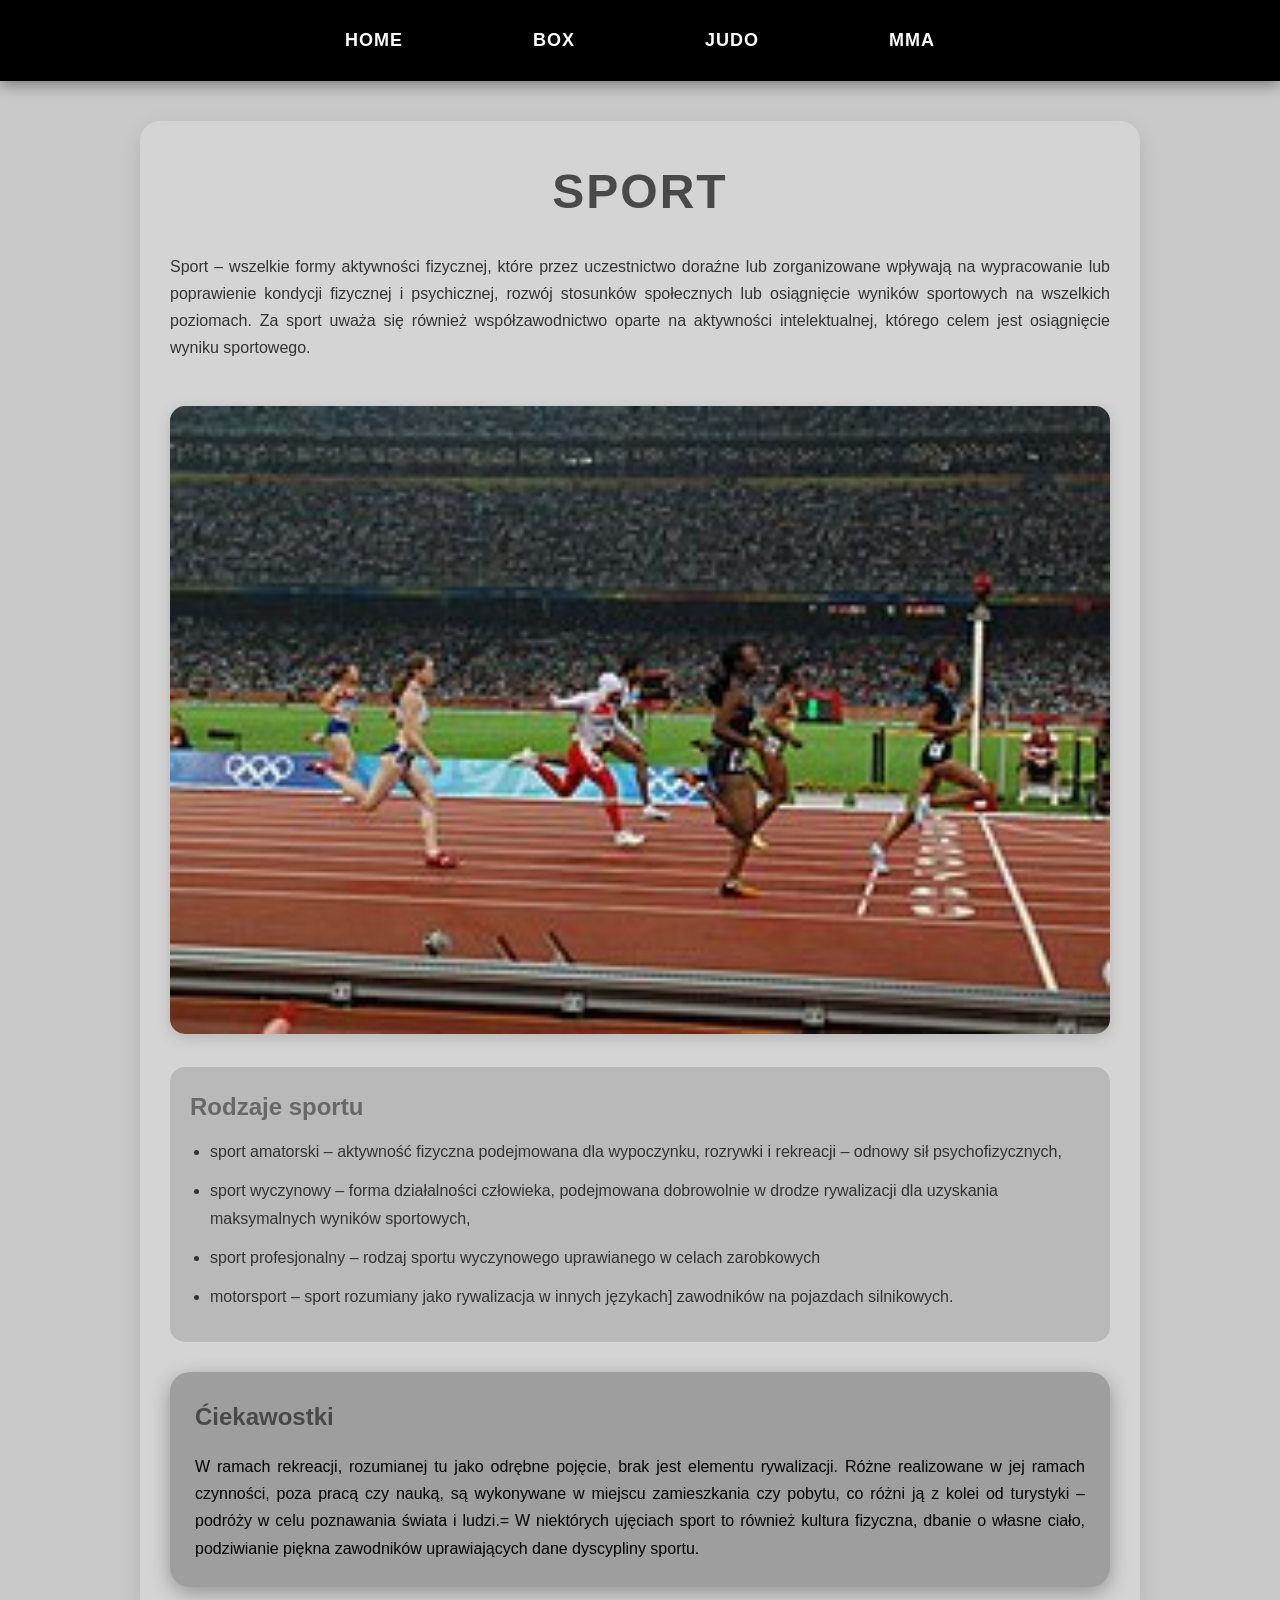
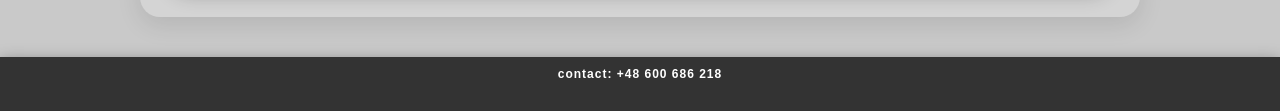
<file: index.html>
<!DOCTYPE html>
<html lang="en">
<head>
    <meta charset="UTF-8">
    <meta name="viewport" content="width=device-width, initial-scale=1.0">
    <title>Stronka o sporcie</title>
    <link rel="stylesheet" href="./css/style.css">
</head>
<body>
    <header>
        <nav>
            <a href="./index.html">HOME</a>
            <a href="./box/index.html">BOX</a>
            <a href="./judo/index.html">JUDO</a>
            <a href="./mma/index.html">MMA</a>
        </nav>
    </header>
    <main>
        <h1>SPORT</h1>
        <p>Sport – wszelkie formy aktywności fizycznej, które przez uczestnictwo doraźne lub zorganizowane wpływają na wypracowanie lub poprawienie kondycji fizycznej i psychicznej, rozwój stosunków społecznych lub osiągnięcie wyników sportowych na wszelkich poziomach.
            Za sport uważa się również współzawodnictwo oparte na aktywności intelektualnej, którego celem jest osiągnięcie wyniku sportowego.
        </p>
        <img src="./img/glowna.jpg" alt="tu miał być obrazek">

        <dl>
            <dt>Rodzaje sportu</dt>
            <dd>
                <ul>
                    <li>sport amatorski – aktywność fizyczna podejmowana dla wypoczynku, rozrywki i rekreacji – odnowy sił psychofizycznych,</li>
                    <li>sport wyczynowy – forma działalności człowieka, podejmowana dobrowolnie w drodze rywalizacji dla uzyskania maksymalnych wyników sportowych,</li>
                    <li>sport profesjonalny – rodzaj sportu wyczynowego uprawianego w celach zarobkowych</li>
                    <li>motorsport – sport rozumiany jako rywalizacja w innych językach] zawodników na pojazdach silnikowych.</li>
                </ul>
            </dd>
        </dl>
    

    <div class="maininfo">
        <h2>Ćiekawostki</h2>
        <p>W ramach rekreacji, rozumianej tu jako odrębne pojęcie, brak jest elementu rywalizacji. Różne realizowane w jej ramach czynności, poza pracą czy nauką, są wykonywane w miejscu zamieszkania czy pobytu, co różni ją z kolei od turystyki – podróży w celu poznawania świata i ludzi.=
            W niektórych ujęciach sport to również kultura fizyczna, dbanie o własne ciało, podziwianie piękna zawodników uprawiających dane dyscypliny sportu.
        </p>
    </div>


    </main>
    <footer>
        <div class="contact">
            <p>contact: +48 600 686 218 </p>
        </div>
    </footer>
    
</body>
</html>
</file>
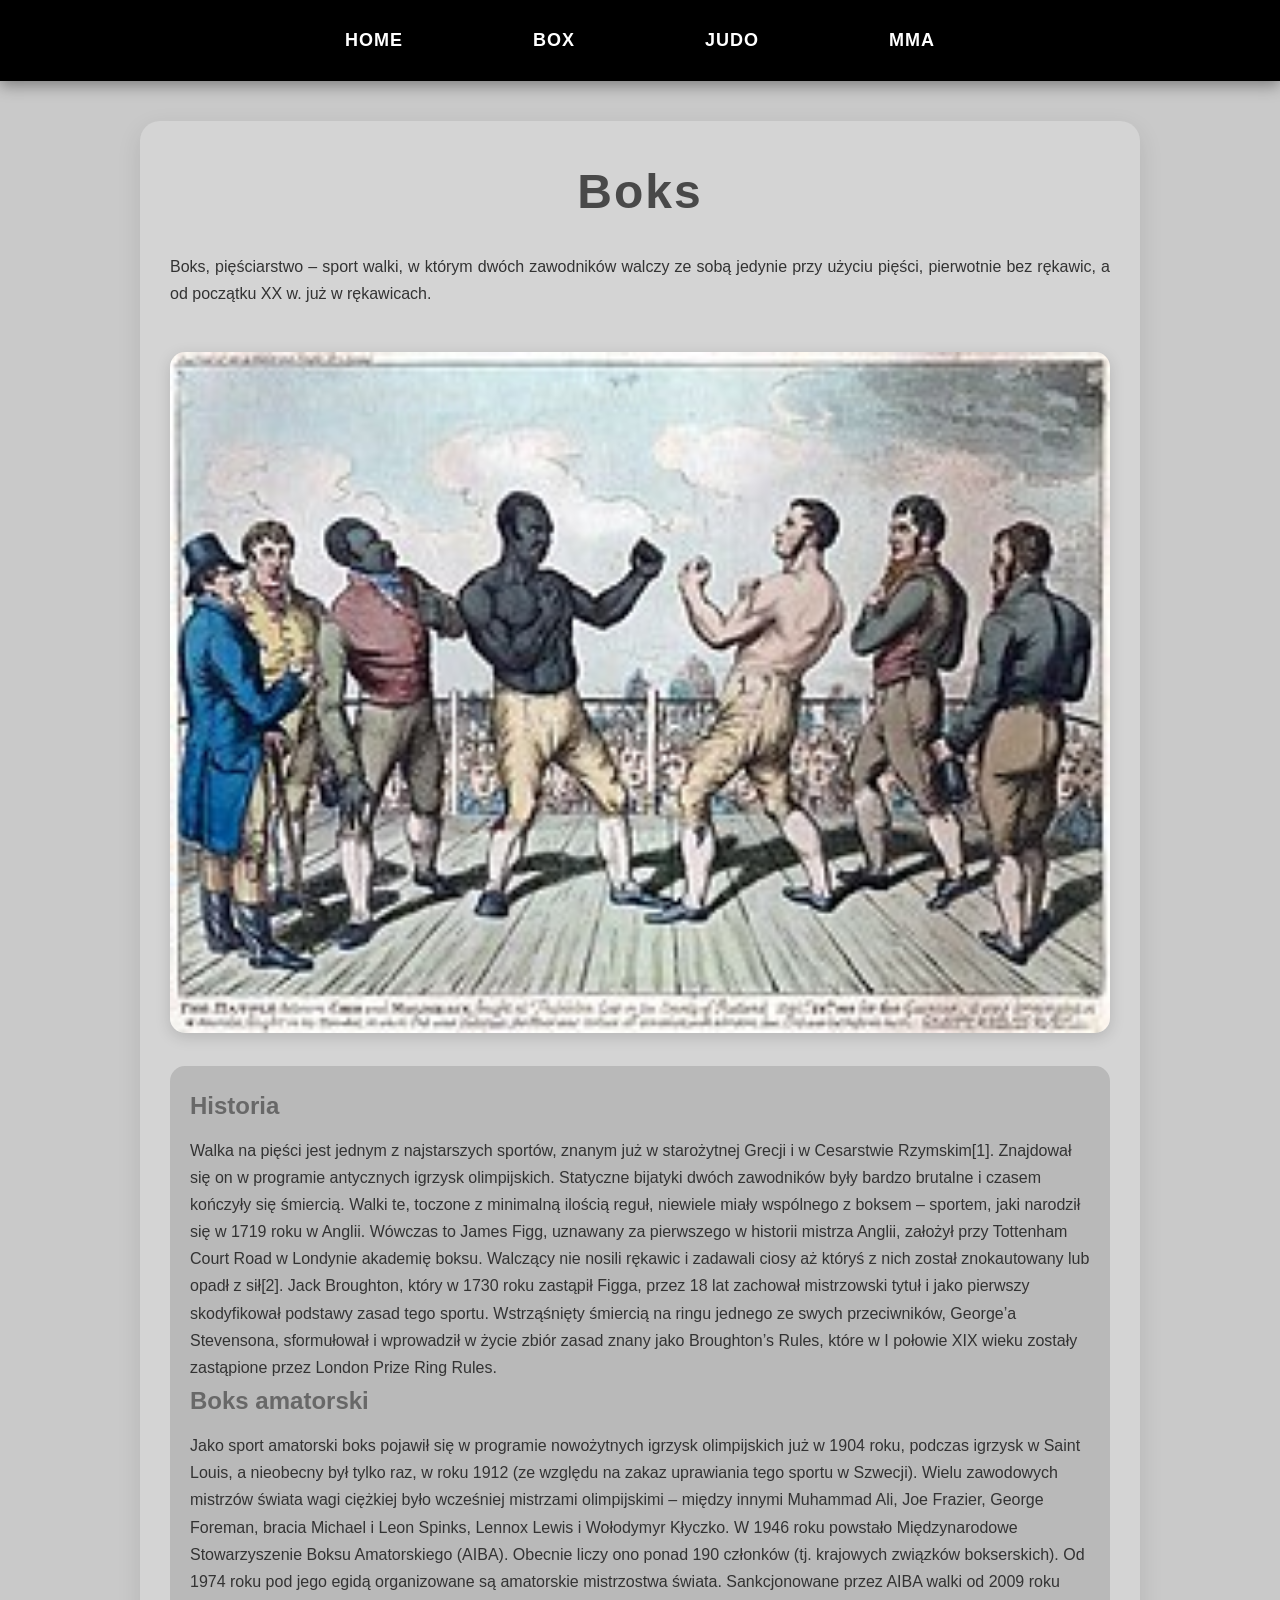
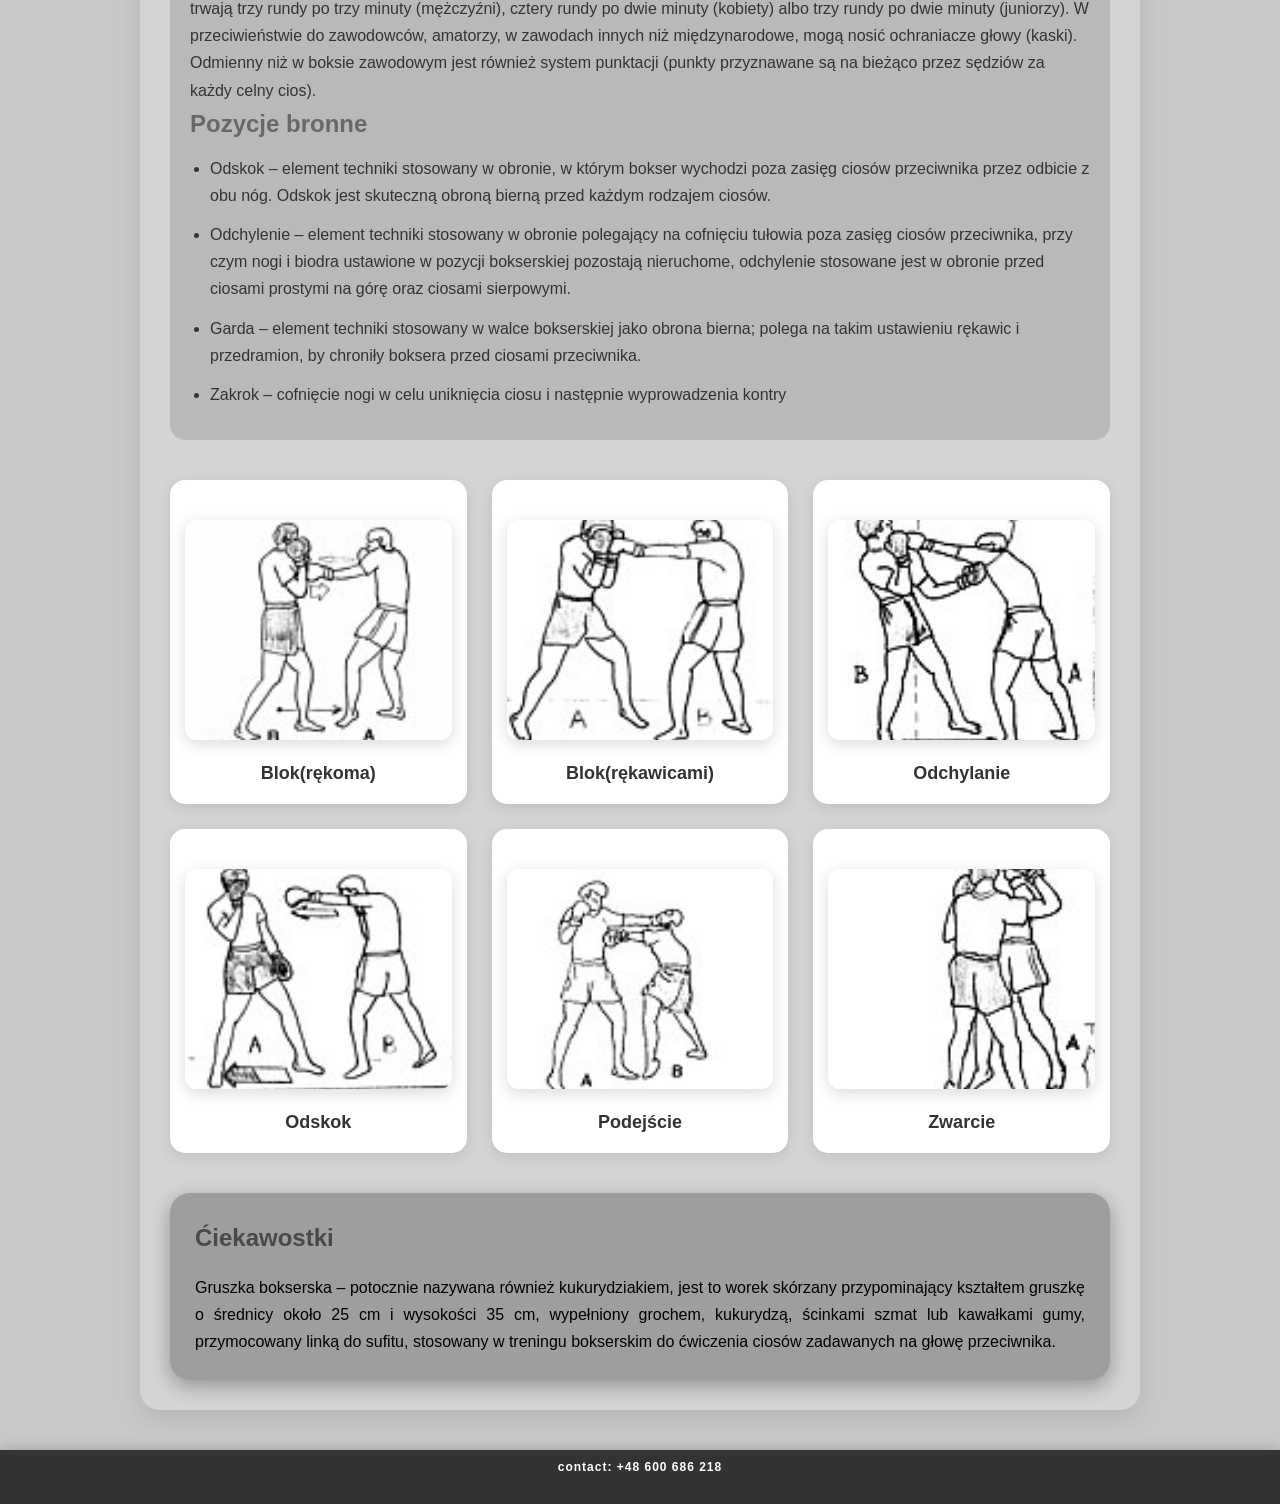
<file: box/index.html>
<!DOCTYPE html>
<html lang="en">
<head>
    <meta charset="UTF-8">
    <meta name="viewport" content="width=device-width, initial-scale=1.0">
    <title>Stronka o Boksie</title>
    <link rel="stylesheet" href="../css/style.css">

</head>
<body>
    <header>
        <nav>
            <a href="../index.html">HOME</a>
            <a href="./index.html">BOX</a>
            <a href="../judo/index.html">JUDO</a>
            <a href="../mma/index.html">MMA</a>
        </nav>
    </header>
    <main>
        <h1>Boks</h1>
        <p> 
            Boks, pięściarstwo – sport walki, w którym dwóch zawodników walczy ze sobą jedynie przy użyciu pięści, pierwotnie bez rękawic, a od początku XX w. już w rękawicach.
        </p>
        <img src="../img/box.jpg" alt="tu miał być obrazek">

        <dl>
            <dt>Historia</dt>
            <dd>
                Walka na pięści jest jednym z najstarszych sportów, znanym już w starożytnej Grecji i w Cesarstwie Rzymskim[1]. Znajdował się on w programie antycznych igrzysk olimpijskich. Statyczne bijatyki dwóch zawodników były bardzo brutalne i czasem kończyły się śmiercią. Walki te, toczone z minimalną ilością reguł, niewiele miały wspólnego z boksem – sportem, jaki narodził się w 1719 roku w Anglii. Wówczas to James Figg, uznawany za pierwszego w historii mistrza Anglii, założył przy Tottenham Court Road w Londynie akademię boksu. Walczący nie nosili rękawic i zadawali ciosy aż któryś z nich został znokautowany lub opadł z sił[2]. Jack Broughton, który w 1730 roku zastąpił Figga, przez 18 lat zachował mistrzowski tytuł i jako pierwszy skodyfikował podstawy zasad tego sportu. Wstrząśnięty śmiercią na ringu jednego ze swych przeciwników, George’a Stevensona, sformułował i wprowadził w życie zbiór zasad znany jako Broughton’s Rules, które w I połowie XIX wieku zostały zastąpione przez London Prize Ring Rules. 
            </dd>
            <dt>Boks amatorski</dt>
            <dd>
                Jako sport amatorski boks pojawił się w programie nowożytnych igrzysk olimpijskich już w 1904 roku, podczas igrzysk w Saint Louis, a nieobecny był tylko raz, w roku 1912 (ze względu na zakaz uprawiania tego sportu w Szwecji). Wielu zawodowych mistrzów świata wagi ciężkiej było wcześniej mistrzami olimpijskimi – między innymi Muhammad Ali, Joe Frazier, George Foreman, bracia Michael i Leon Spinks, Lennox Lewis i Wołodymyr Kłyczko.

W 1946 roku powstało Międzynarodowe Stowarzyszenie Boksu Amatorskiego (AIBA). Obecnie liczy ono ponad 190 członków (tj. krajowych związków bokserskich). Od 1974 roku pod jego egidą organizowane są amatorskie mistrzostwa świata.

Sankcjonowane przez AIBA walki od 2009 roku trwają trzy rundy po trzy minuty (mężczyźni), cztery rundy po dwie minuty (kobiety) albo trzy rundy po dwie minuty (juniorzy). W przeciwieństwie do zawodowców, amatorzy, w zawodach innych niż międzynarodowe, mogą nosić ochraniacze głowy (kaski). Odmienny niż w boksie zawodowym jest również system punktacji (punkty przyznawane są na bieżąco przez sędziów za każdy celny cios).
            </dd>
            <dt>Pozycje bronne</dt>
            <dd>
                <ul>
                    <li>Odskok – element techniki stosowany w obronie, w którym bokser wychodzi poza zasięg ciosów przeciwnika przez odbicie z obu nóg. Odskok jest skuteczną obroną bierną przed każdym rodzajem ciosów.</li>
                    <li>Odchylenie – element techniki stosowany w obronie polegający na cofnięciu tułowia poza zasięg ciosów przeciwnika, przy czym nogi i biodra ustawione w pozycji bokserskiej pozostają nieruchome, odchylenie stosowane jest w obronie przed ciosami prostymi na górę oraz ciosami sierpowymi.</li>
                    <li>Garda – element techniki stosowany w walce bokserskiej jako obrona bierna; polega na takim ustawieniu rękawic i przedramion, by chroniły boksera przed ciosami przeciwnika.</li>
                    <li>Zakrok – cofnięcie nogi w celu uniknięcia ciosu i następnie wyprowadzenia kontry</li>
                </ul>
            </dd>
        </dl>

    <div class="img-grid">


        <figure>
            <img src="../img/blok.jpg" alt="">
            <figcaption>Blok(rękoma)</figcaption>
        </figure>
    
        <figure>
            <img src="../img/blok2.jpg" alt="">
            <figcaption>Blok(rękawicami)</figcaption>
        </figure>
    
        <figure>
            <img src="../img/odchylanie.jpg" alt="">
            <figcaption>Odchylanie</figcaption>
        </figure>
    
        <figure>
            <img src="../img/odskok.jpg" alt="">
            <figcaption>Odskok</figcaption>
        </figure>
    
        <figure>
            <img src="../img/podejście.jpg" alt="">
            <figcaption>Podejście</figcaption>
        </figure>
    
        <figure>
            <img src="../img/zwarcie.jpg" alt="">
            <figcaption>Zwarcie</figcaption>
        </figure>
    </div>

    <div class="maininfo">
        <h2>Ćiekawostki</h2>
        <p>
            Gruszka bokserska – potocznie nazywana również kukurydziakiem, jest to worek skórzany przypominający kształtem gruszkę o średnicy około 25 cm i wysokości 35 cm, wypełniony grochem, kukurydzą, ścinkami szmat lub kawałkami gumy, przymocowany linką do sufitu, stosowany w treningu bokserskim do ćwiczenia ciosów zadawanych na głowę przeciwnika.

        </p>
    </div>


    </main>
    <footer>
        <div class="contact">
            <p>contact: +48 600 686 218 </p>
        </div>
    </footer>
    
</body>
</html>
</file>
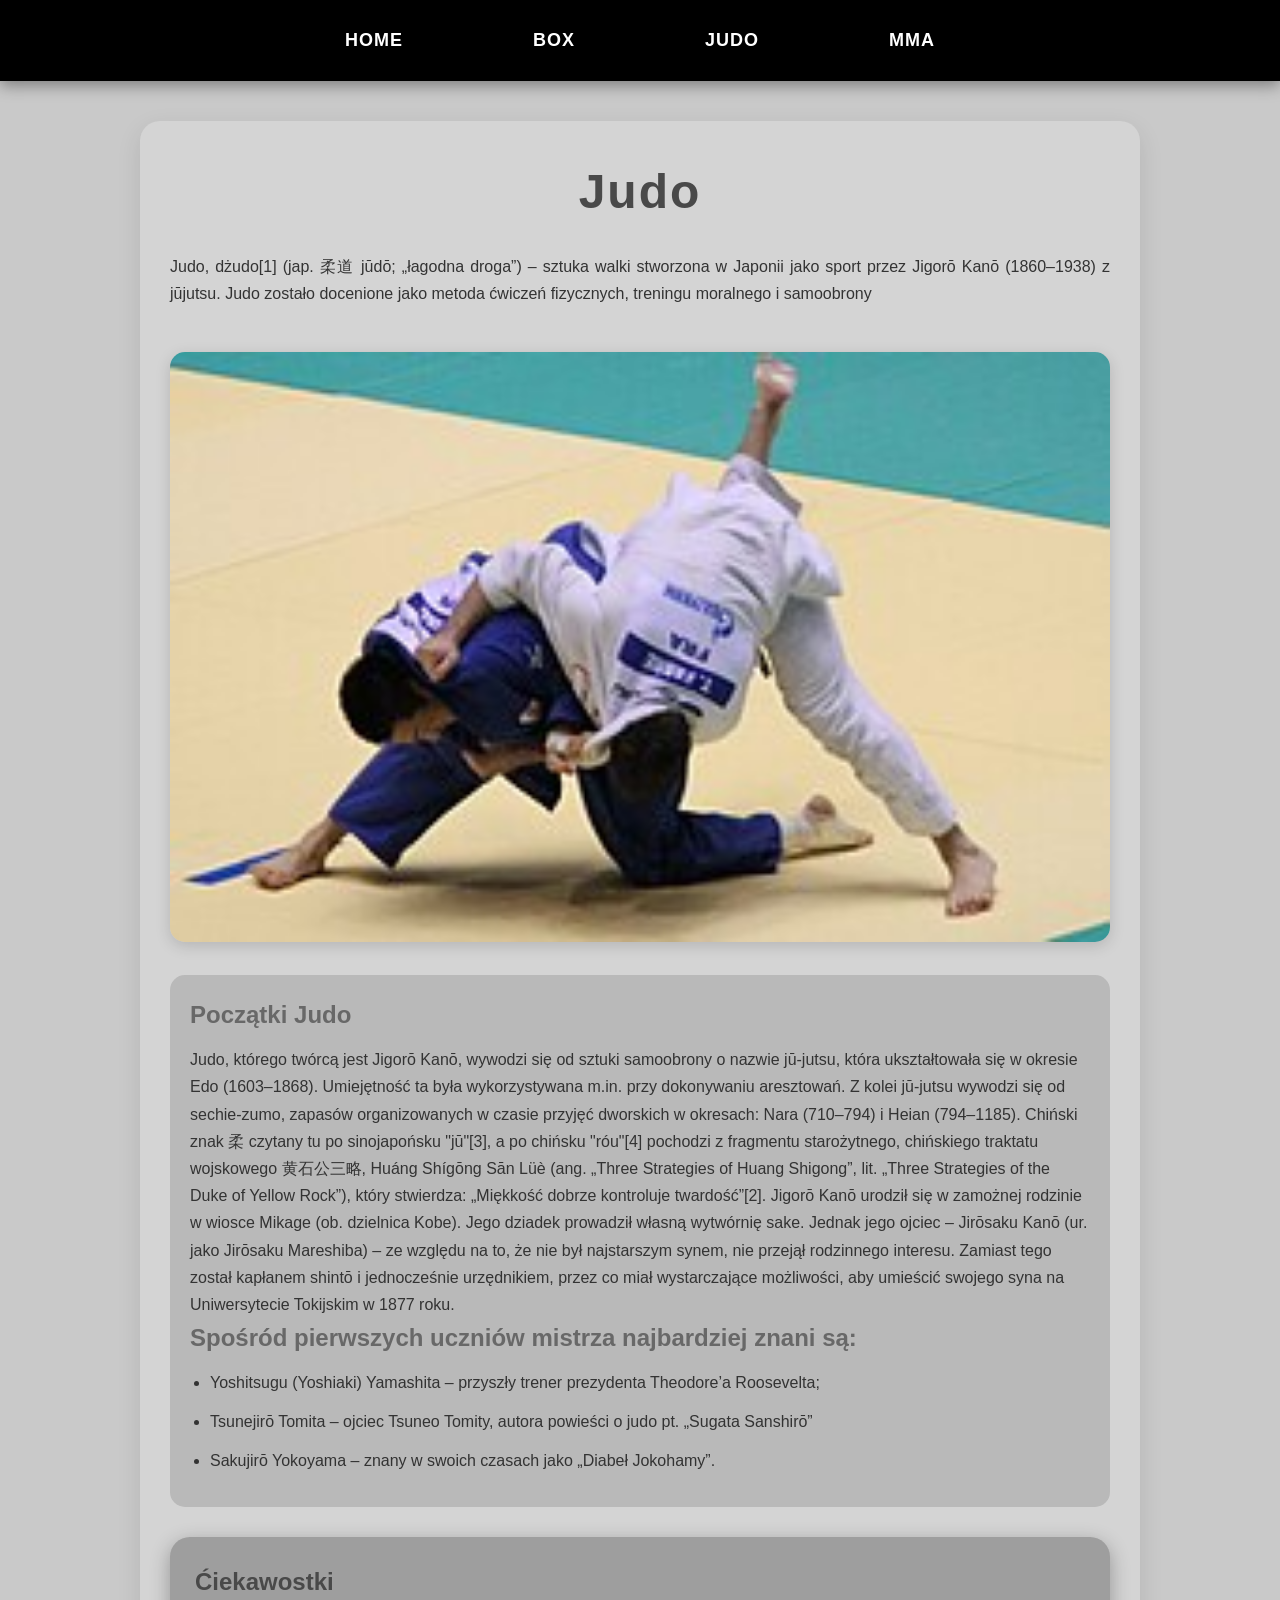
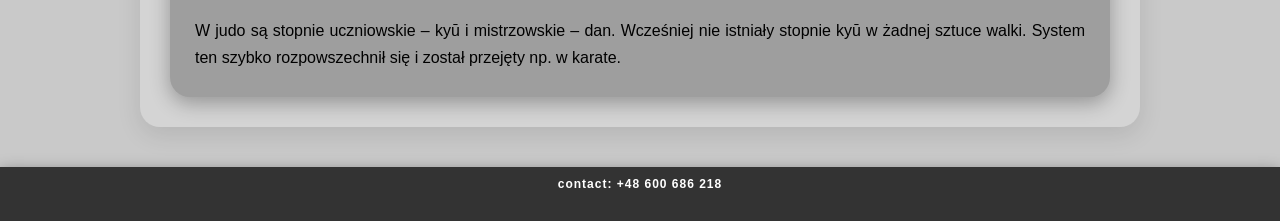
<file: judo/index.html>
<!DOCTYPE html>
<html lang="en">
<head>
    <meta charset="UTF-8">
    <meta name="viewport" content="width=device-width, initial-scale=1.0">
    <title>Stronka o Judo</title>
    <link rel="stylesheet" href="../css/style.css">

</head>
<body>
    <header>
        <nav>
            <a href="../index.html">HOME</a>
            <a href="../box/index.html">BOX</a>
            <a href="./index.html">JUDO</a>
            <a href="../mma/index.html">MMA</a>
        </nav>
    </header>
    <main>

        <h1>Judo</h1>
        <p> 
            Judo, dżudo[1] (jap. 柔道 jūdō; „łagodna droga”) – sztuka walki stworzona w Japonii jako sport przez Jigorō Kanō (1860–1938) z jūjutsu. Judo zostało docenione jako metoda ćwiczeń fizycznych, treningu moralnego i samoobrony
        </p>
        <img src="../img/judo.JPG" alt="tu miał być obrazek">

        <dl>
            <dt>Początki Judo</dt>
            <dd>Judo, którego twórcą jest Jigorō Kanō, wywodzi się od sztuki samoobrony o nazwie jū-jutsu, która ukształtowała się w okresie Edo (1603–1868). Umiejętność ta była wykorzystywana m.in. przy dokonywaniu aresztowań. Z kolei jū-jutsu wywodzi się od sechie-zumo, zapasów organizowanych w czasie przyjęć dworskich w okresach: Nara (710–794) i Heian (794–1185).

                Chiński znak 柔 czytany tu po sinojapońsku "jū"[3], a po chińsku "róu"[4] pochodzi z fragmentu starożytnego, chińskiego traktatu wojskowego 黄石公三略, Huáng Shígōng Sān Lüè (ang. „Three Strategies of Huang Shigong”, lit. „Three Strategies of the Duke of Yellow Rock”), który stwierdza: „Miękkość dobrze kontroluje twardość”[2].
                
                Jigorō Kanō urodził się w zamożnej rodzinie w wiosce Mikage (ob. dzielnica Kobe). Jego dziadek prowadził własną wytwórnię sake. Jednak jego ojciec – Jirōsaku Kanō (ur. jako Jirōsaku Mareshiba) – ze względu na to, że nie był najstarszym synem, nie przejął rodzinnego interesu. Zamiast tego został kapłanem shintō i jednocześnie urzędnikiem, przez co miał wystarczające możliwości, aby umieścić swojego syna na Uniwersytecie Tokijskim w 1877 roku.</dd>
            <dt>Spośród pierwszych uczniów mistrza najbardziej znani są:</dt>
            <dd>
                <ul>
                    <li>Yoshitsugu (Yoshiaki) Yamashita – przyszły trener prezydenta Theodore’a Roosevelta;</li>
                    <li>Tsunejirō Tomita – ojciec Tsuneo Tomity, autora powieści o judo pt. „Sugata Sanshirō”</li>
                    <li>Sakujirō Yokoyama – znany w swoich czasach jako „Diabeł Jokohamy”.</li>
                </ul>
            </dd>
        </dl>


    <div class="maininfo">
        <h2>Ćiekawostki</h2>
        <p>
            W judo są stopnie uczniowskie – kyū i mistrzowskie – dan. Wcześniej nie istniały stopnie kyū w żadnej sztuce walki. System ten szybko rozpowszechnił się i został przejęty np. w karate.

        </p>
    </div>



    </main>
    <footer>
        <div class="contact">
            <p>contact: +48 600 686 218 </p>
        </div>
    </footer>
    
</body>
</html>
</file>
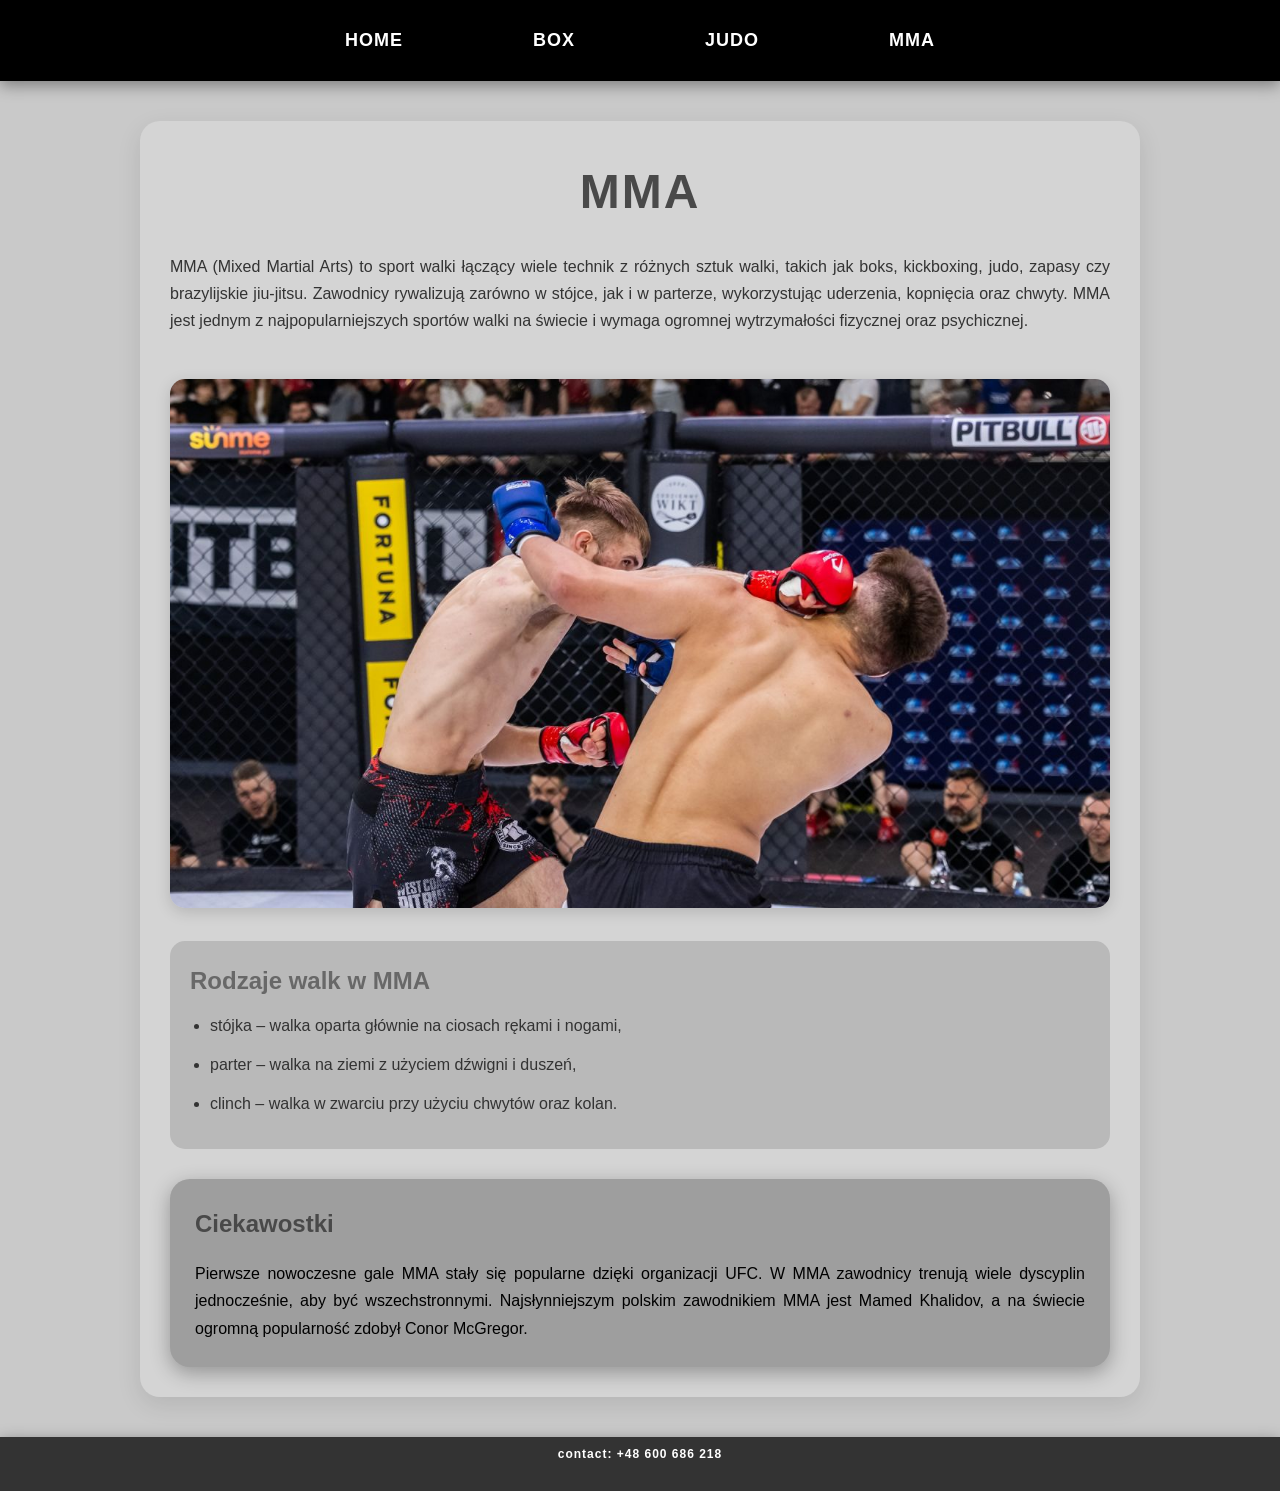
<file: mma/index.html>
<!DOCTYPE html>
<html lang="en">
<head>
    <meta charset="UTF-8">
    <meta name="viewport" content="width=device-width, initial-scale=1.0">
    <title>Stronka o MMA</title>
    <link rel="stylesheet" href="../css/style.css">
</head>
<body>

    <header>
        <nav>
            <a href="../index.html">HOME</a>
            <a href="../box/index.html">BOX</a>
            <a href="../judo/index.html">JUDO</a>
            <a href="./index.html">MMA</a>
        </nav>
    </header>

    <main>

        <h1>MMA</h1>

        <p>
            MMA (Mixed Martial Arts) to sport walki łączący wiele technik z różnych sztuk walki,
            takich jak boks, kickboxing, judo, zapasy czy brazylijskie jiu-jitsu.
            Zawodnicy rywalizują zarówno w stójce, jak i w parterze, wykorzystując uderzenia,
            kopnięcia oraz chwyty. MMA jest jednym z najpopularniejszych sportów walki na świecie
            i wymaga ogromnej wytrzymałości fizycznej oraz psychicznej.
        </p>

        <img src="../img/mma.jpg" alt="tu miał być obrazek">

        <dl>
            <dt>Rodzaje walk w MMA</dt>

            <dd>
                <ul>
                    <li>stójka – walka oparta głównie na ciosach rękami i nogami,</li>

                    <li>parter – walka na ziemi z użyciem dźwigni i duszeń,</li>

                    <li>clinch – walka w zwarciu przy użyciu chwytów oraz kolan.</li>
                </ul>
            </dd>
        </dl>

        <div class="maininfo">

            <h2>Ciekawostki</h2>

            <p>
                Pierwsze nowoczesne gale MMA stały się popularne dzięki organizacji UFC.
                W MMA zawodnicy trenują wiele dyscyplin jednocześnie, aby być wszechstronnymi.
                Najsłynniejszym polskim zawodnikiem MMA jest Mamed Khalidov,
                a na świecie ogromną popularność zdobył Conor McGregor.
            </p>

        </div>

    </main>

    <footer>
        <div class="contact">
            <p>contact: +48 600 686 218</p>
        </div>
    </footer>

</body>
</html>
</file>
<file: css/style.css>
* {
    margin: 0;
    padding: 0;
    box-sizing: border-box;
}

body{
    background-color: rgb(201, 201, 201);
}


nav {
    display: flex;
    justify-content: center;
    gap: 120px;
    background: black;
    padding: 20px 0;
    box-shadow: 0 4px 15px rgba(0,0,0,0.4);
}

nav a {
    position: relative;
    text-decoration: none;
    color: white;
    font-size: 18px;
    font-weight: 700;
    letter-spacing: 1px;
    padding: 10px 5px;
    font-family: Arial, sans-serif;
}



nav a:hover {
    color: #ff3c3c;
}

.contact{
    color: white;
    font-size: 12px;
    font-weight: 700;
    letter-spacing: 1px;
    font-family: Arial, sans-serif;

    display: flex;
    justify-content: center;
    gap: 120px;
    background: rgb(51, 51, 51);
    padding: 10px 20px;
    box-shadow: 0 4px 15px rgba(0,0,0,0.4);
}

main {
    max-width: 1000px;
    margin: 40px auto;
    padding: 30px;
    background: hsl(0, 0%, 83%);
    border-radius: 20px;
    box-shadow: 0 8px 25px rgba(0,0,0,0.1);
    font-family: Arial, sans-serif;
    line-height: 1.7;
    color: #333;
}

h1 {
    text-align: center;
    font-size: 48px;
    color: #494949;
    margin-bottom: 20px;
    letter-spacing: 2px;
}

h2 {
    color: #494949;
    margin-bottom: 15px;
}

p {
    margin-bottom: 20px;
    text-align: justify;
}

img {
    width: 100%;
    border-radius: 15px;
    margin: 25px 0;
    object-fit: cover;
    box-shadow: 0 4px 15px rgba(0,0,0,0.15);
}

dl {
    background: #b9b9b9;
    padding: 20px;
    border-radius: 15px;
    margin-bottom: 30px;
}

dt {
    font-size: 24px;
    font-weight: bold;
    color: #686868;
    margin-bottom: 10px;
}

ul {
    padding-left: 20px;
}

li {
    margin-bottom: 12px;
}

.maininfo {
    background:  #9e9e9e;
    color: rgb(0, 0, 0);
    padding: 25px;
    border-radius: 20px;
    box-shadow: 0 6px 20px rgba(0, 0, 0, 0.3);
}

.maininfo p {
    margin: 0;
}

.img-grid {
    display: grid;
    grid-template-columns: repeat(3, 1fr);
    gap: 25px;
    margin: 40px 0;
}

.img-grid figure {
    background: #fff;
    padding: 15px;
    border-radius: 15px;
    box-shadow: 0 4px 15px rgba(0,0,0,0.1);
    text-align: center;
}

.img-grid img {
    width: 100%;
    height: 220px;
    border-radius: 12px;
    margin-bottom: 10px;
}

.img-grid figcaption {
    font-size: 18px;
    font-weight: bold;
    color: #333;
}
</file>
